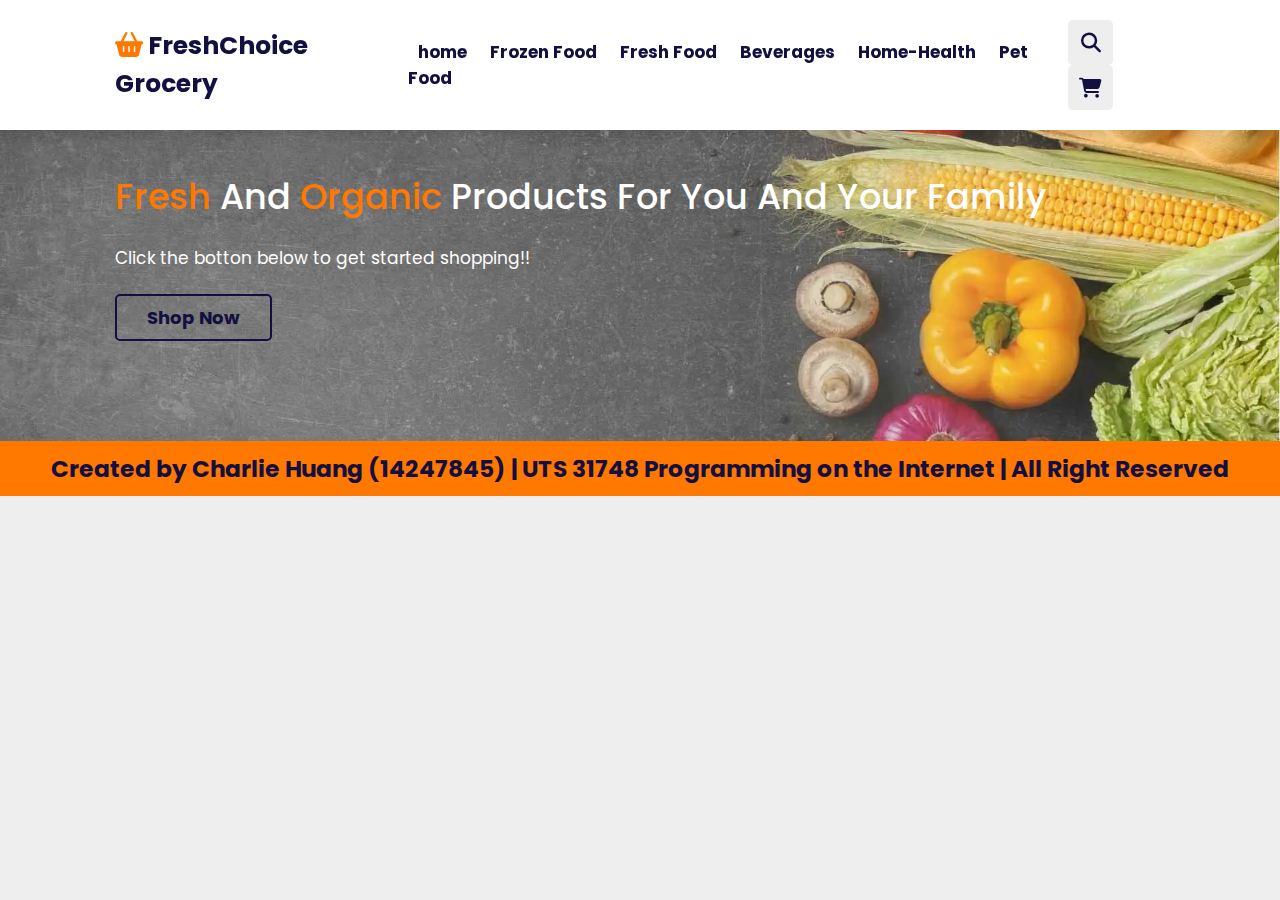
<file: index.html>
<!DOCTYPE html>
<html lang="en">
  <head>
    <meta charset="UTF-8" />
    <meta http-equiv="X-UA-Compatible" content="IE=edge" />
    <meta name="viewport" content="width=device-width, initial-scale=1.0" />
    <title>Grocery Store</title>
    <link
      rel="stylesheet"
      href="https://cdnjs.cloudflare.com/ajax/libs/font-awesome/6.4.0/css/all.min.css"
    />
    <link
      rel="stylesheet"
      href="https://cdn.jsdelivr.net/npm/swiper@9/swiper-bundle.min.css"
    />
    <link rel="stylesheet" href="./style.css" />
  </head>
  <body>
    <header class="header">
      <a href="./index.html" class="logo">
        <i class="fas fa-shopping-basket"></i> FreshChoice Grocery</a
      >
      <nav class="navbar">
        <a href="#home">home</a>
        <a href="./products.html#frozenFood">Frozen Food</a>
        <a href="./products.html#freshFood">Fresh Food</a>
        <a href="./products.html#beverages">Beverages</a>
        <a href="./products.html#homeHealth">Home-Health</a>
        <a href="./products.html#petFood">Pet Food</a>
      </nav>

      <div class="icons">
        <div class="fas fa-bars" id="menu-btn"></div>
        <div class="fas fa-search" id="search-btn"></div>
        <div class="fas fa-shopping-cart" id="cart-btn"></div>
      </div>

      <form action="" class="search-form">
        <input type="search" id="search-box" placeholder="search here..." />
        <label for="search-box" class="fas fa-search"></label>
      </form>

      <div class="shopping-cart">
        <div class="box">Shopping Cart</div>
        <hr />
        <div id="title"></div>
        <div class="cart-total">Total (0 items): $0.00</div>
        <a href="./checkout.html" class="btn" id="checkout-btn">Checkout</a>
      </div>
    </header>
    <!-- Home Section Starts-->
    <section class="home" id="home">
      <div class="content">
        <h3>
          <span>Fresh</span> and <span>Organic</span> products for you and your
          family
        </h3>
        <p>Click the botton below to get started shopping!!</p>
        <a href="./products.html" class="btn">Shop Now</a>
      </div>
    </section>
    <!-- Home Section Ends -->

    <!-- Footer Section Starts -->
    <section class="footer">
      <div class="box-container">
        <div class="box">
          <h3>
            Created by Charlie Huang (14247845) | UTS 31748 Programming on the
            Internet | All Right Reserved
          </h3>
        </div>
      </div>
    </section>
    <!-- Footer Section Ends -->
    <script src="https://cdn.jsdelivr.net/npm/swiper@9/swiper-bundle.min.js"></script>
    <script src="./script.js"></script>
    <script src="./addToCart.js"></script>
  </body>
</html>
</file>
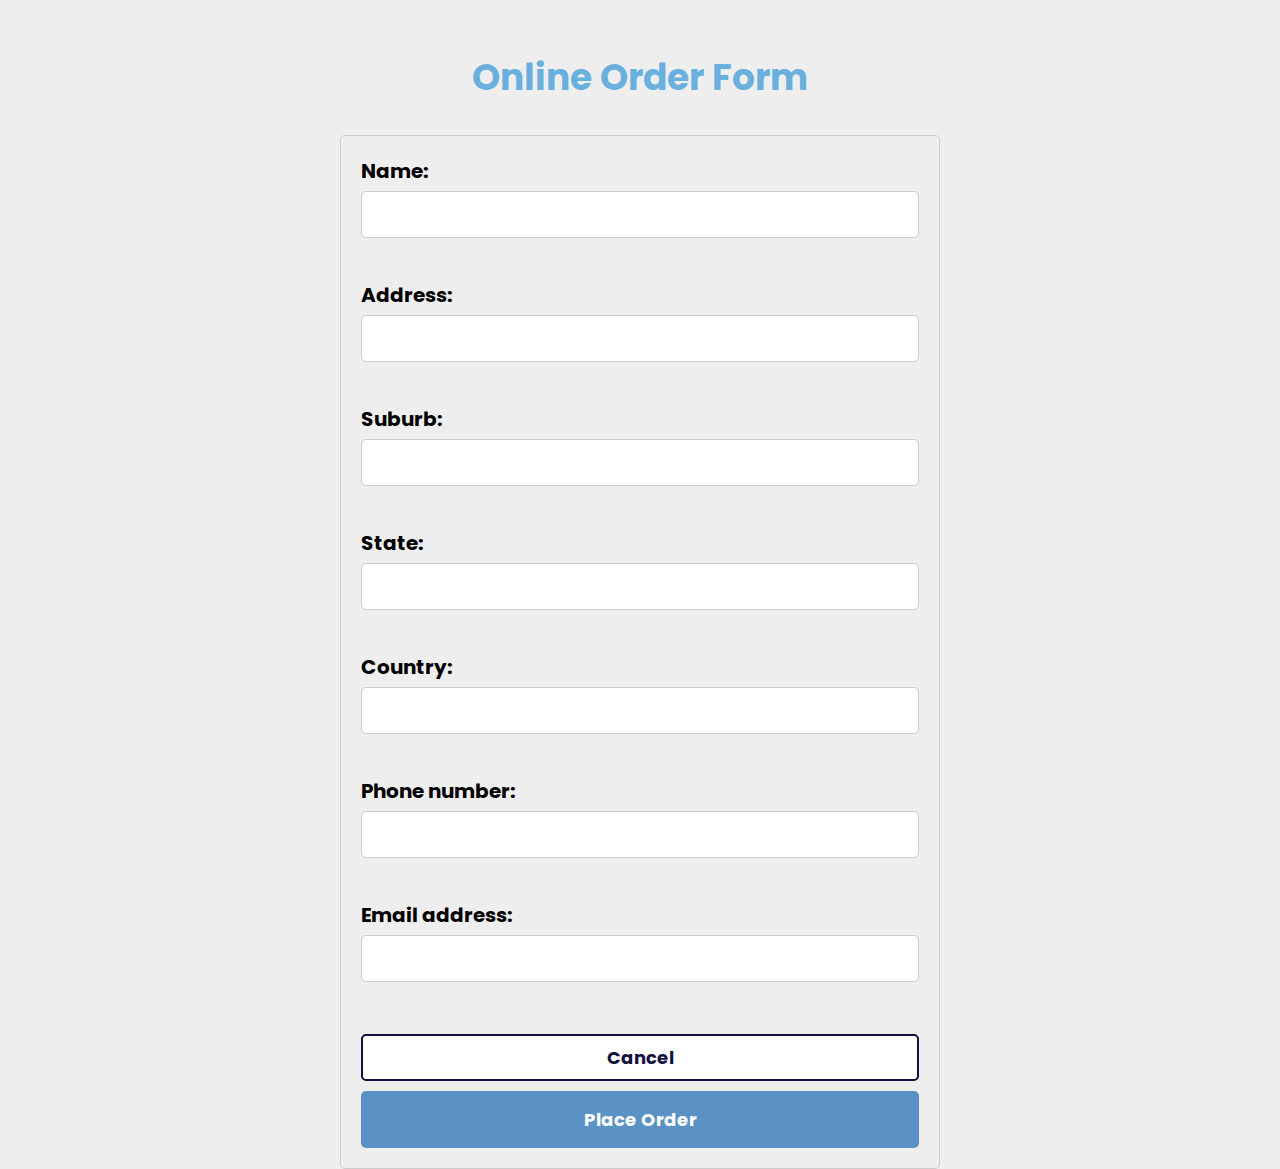
<file: checkout.html>
<!DOCTYPE html>
<html lang="en">
  <head>
    <meta charset="UTF-8" />
    <meta http-equiv="X-UA-Compatible" content="IE=edge" />
    <meta name="viewport" content="width=device-width, initial-scale=1.0" />
    <link rel="stylesheet" href="style.css" />
    <title>Checkout</title>
  </head>
  <body>
    <h1>Online Order Form</h1>
    <form id="order-form" onsubmit="sendEmail(); reset(); return false;">
      <label for="name">Name:</label>
      <input type="text" id="name" name="name" required="true" /><br /><br />

      <label for="address">Address:</label>
      <input type="text" id="address" name="address" required /><br /><br />

      <label for="suburb">Suburb:</label>
      <input type="text" id="suburb" name="suburb" required /><br /><br />

      <label for="state">State:</label>
      <input type="text" id="state" name="state" required /><br /><br />

      <label for="country">Country:</label>
      <input type="text" id="country" name="country" required /><br /><br />

      <label for="phone">Phone number:</label>
      <input type="tel" id="phone" name="phone" required /><br /><br />

      <label for="email">Email address:</label>
      <input type="email" id="email" name="email" required /><br /><br />
      <button type="button" class="cancel-btn" onclick="location.href='./products.html';">Cancel</button>
      <button type="submit" id="place-order-btn">Place Order</button>
    </form>
    <script src="https://smtpjs.com/v3/smtp.js"></script>
    <script src="sendEmail.js"></script>
  </body>
</html>
</file>
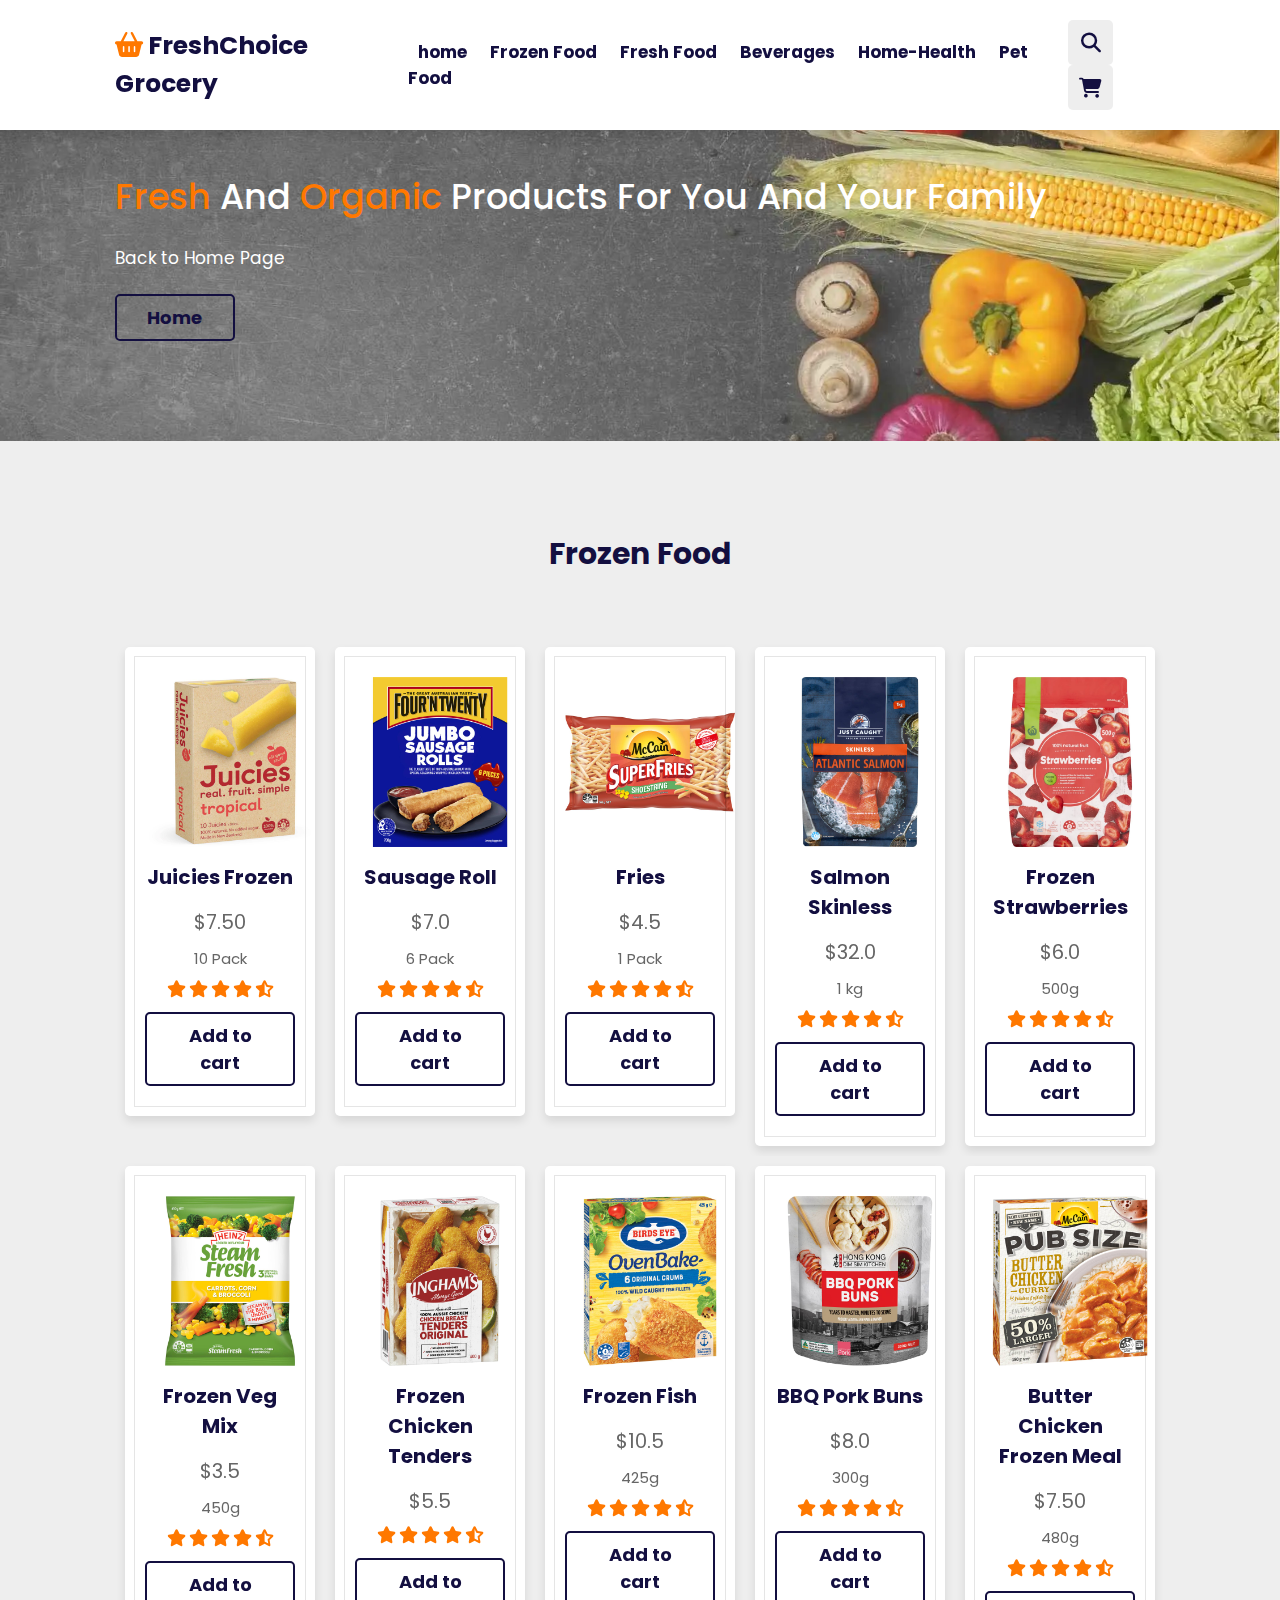
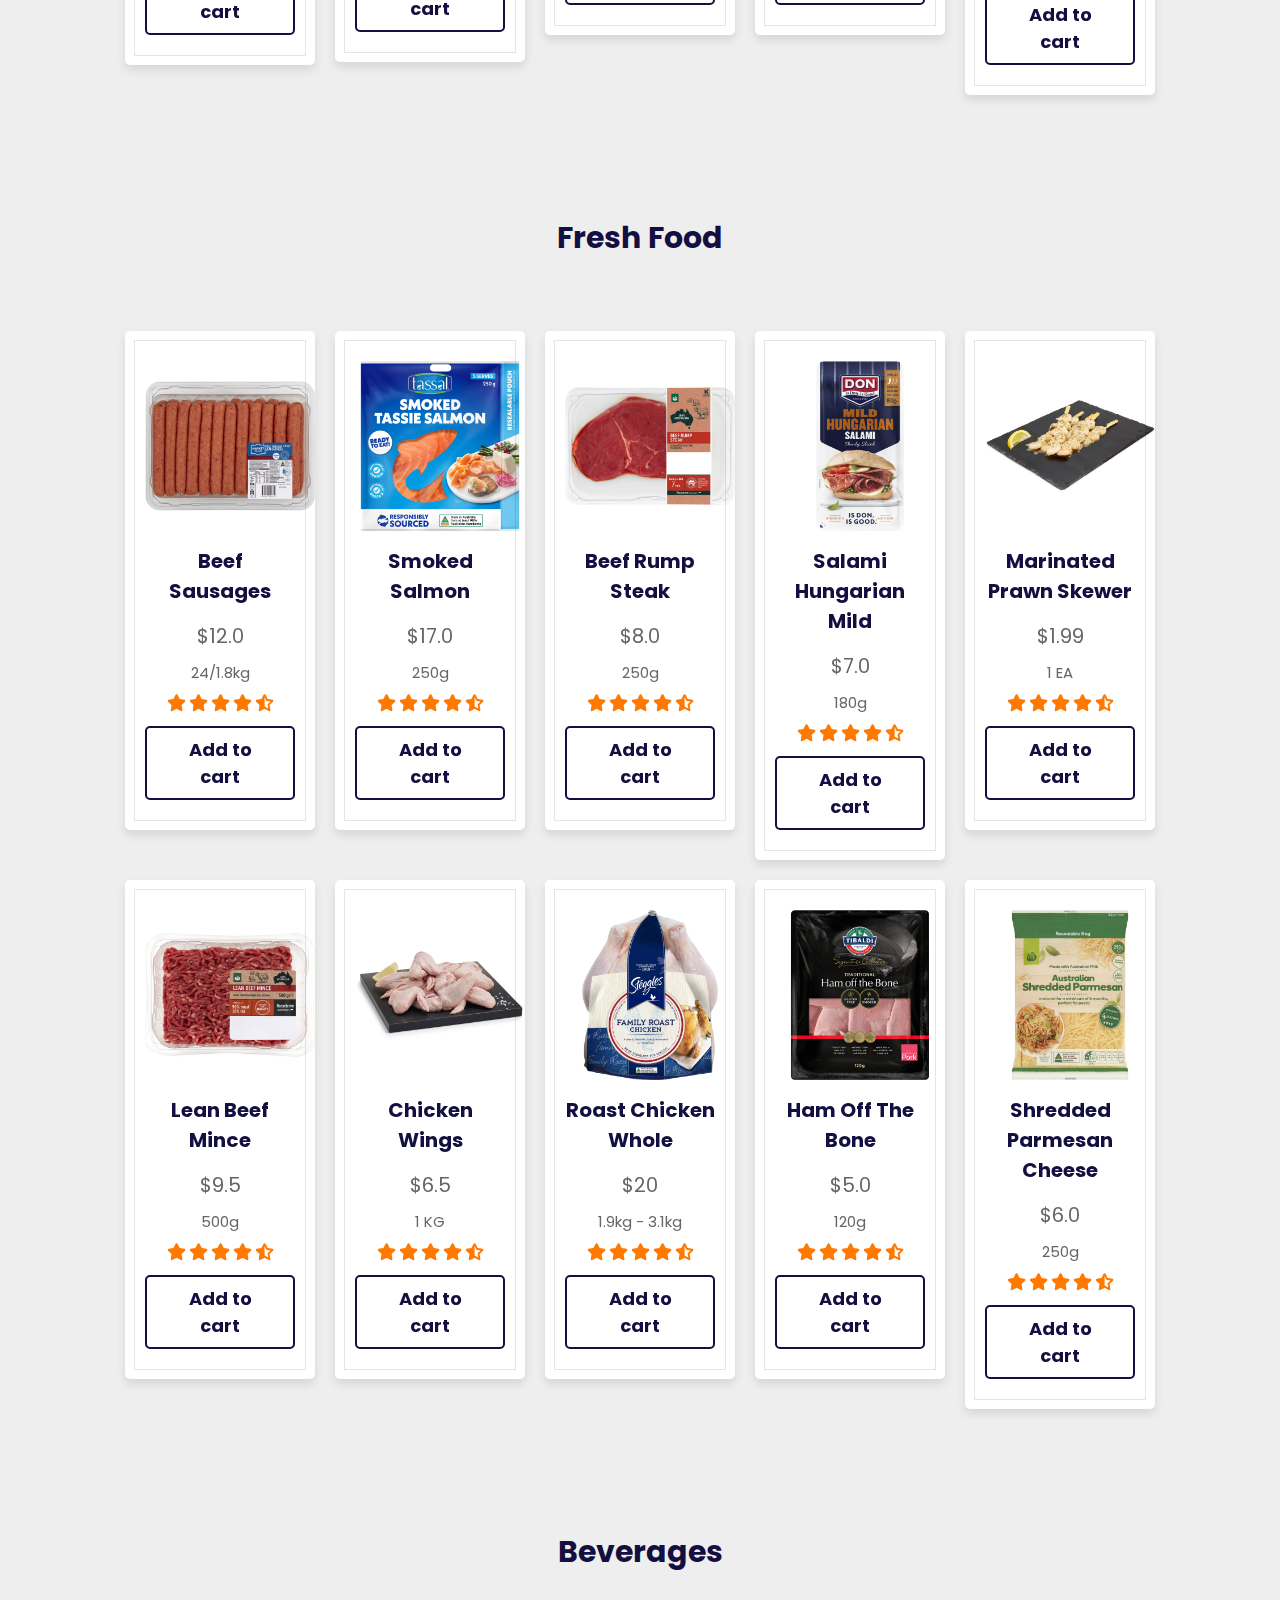
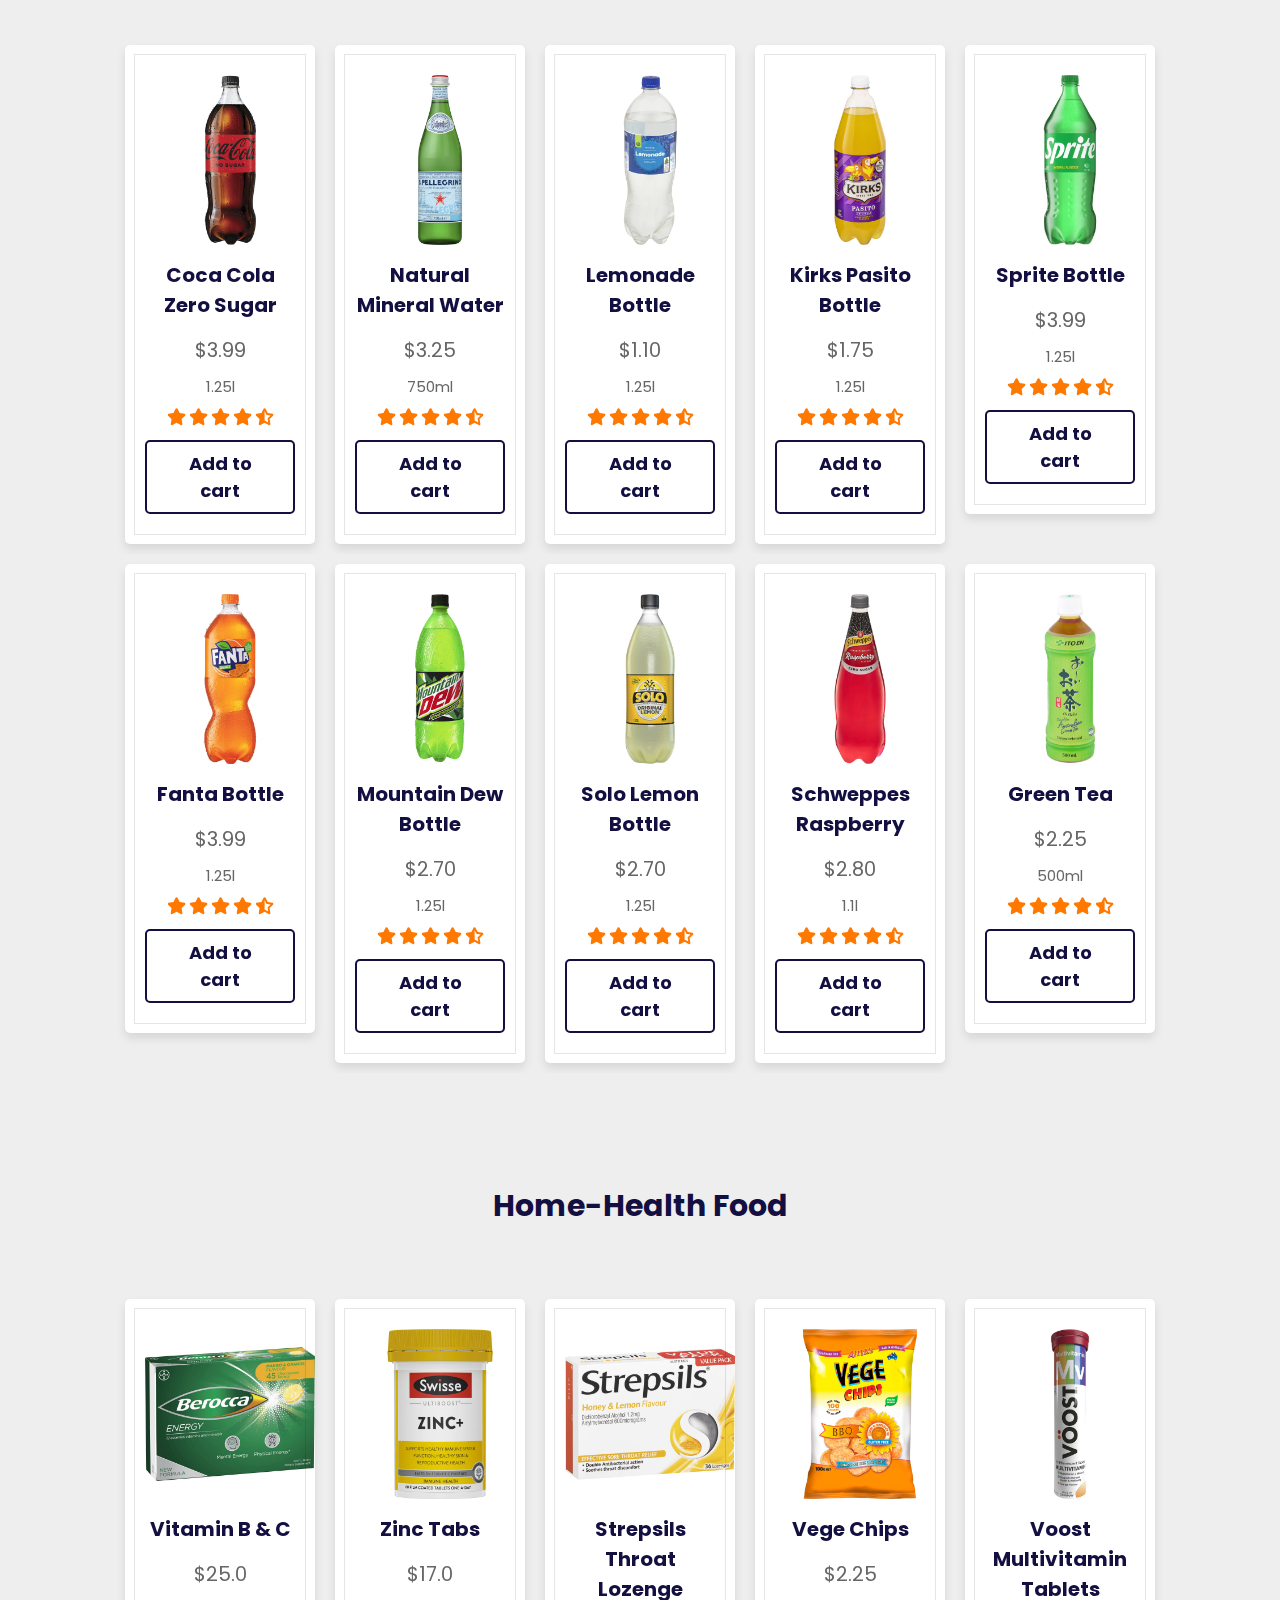
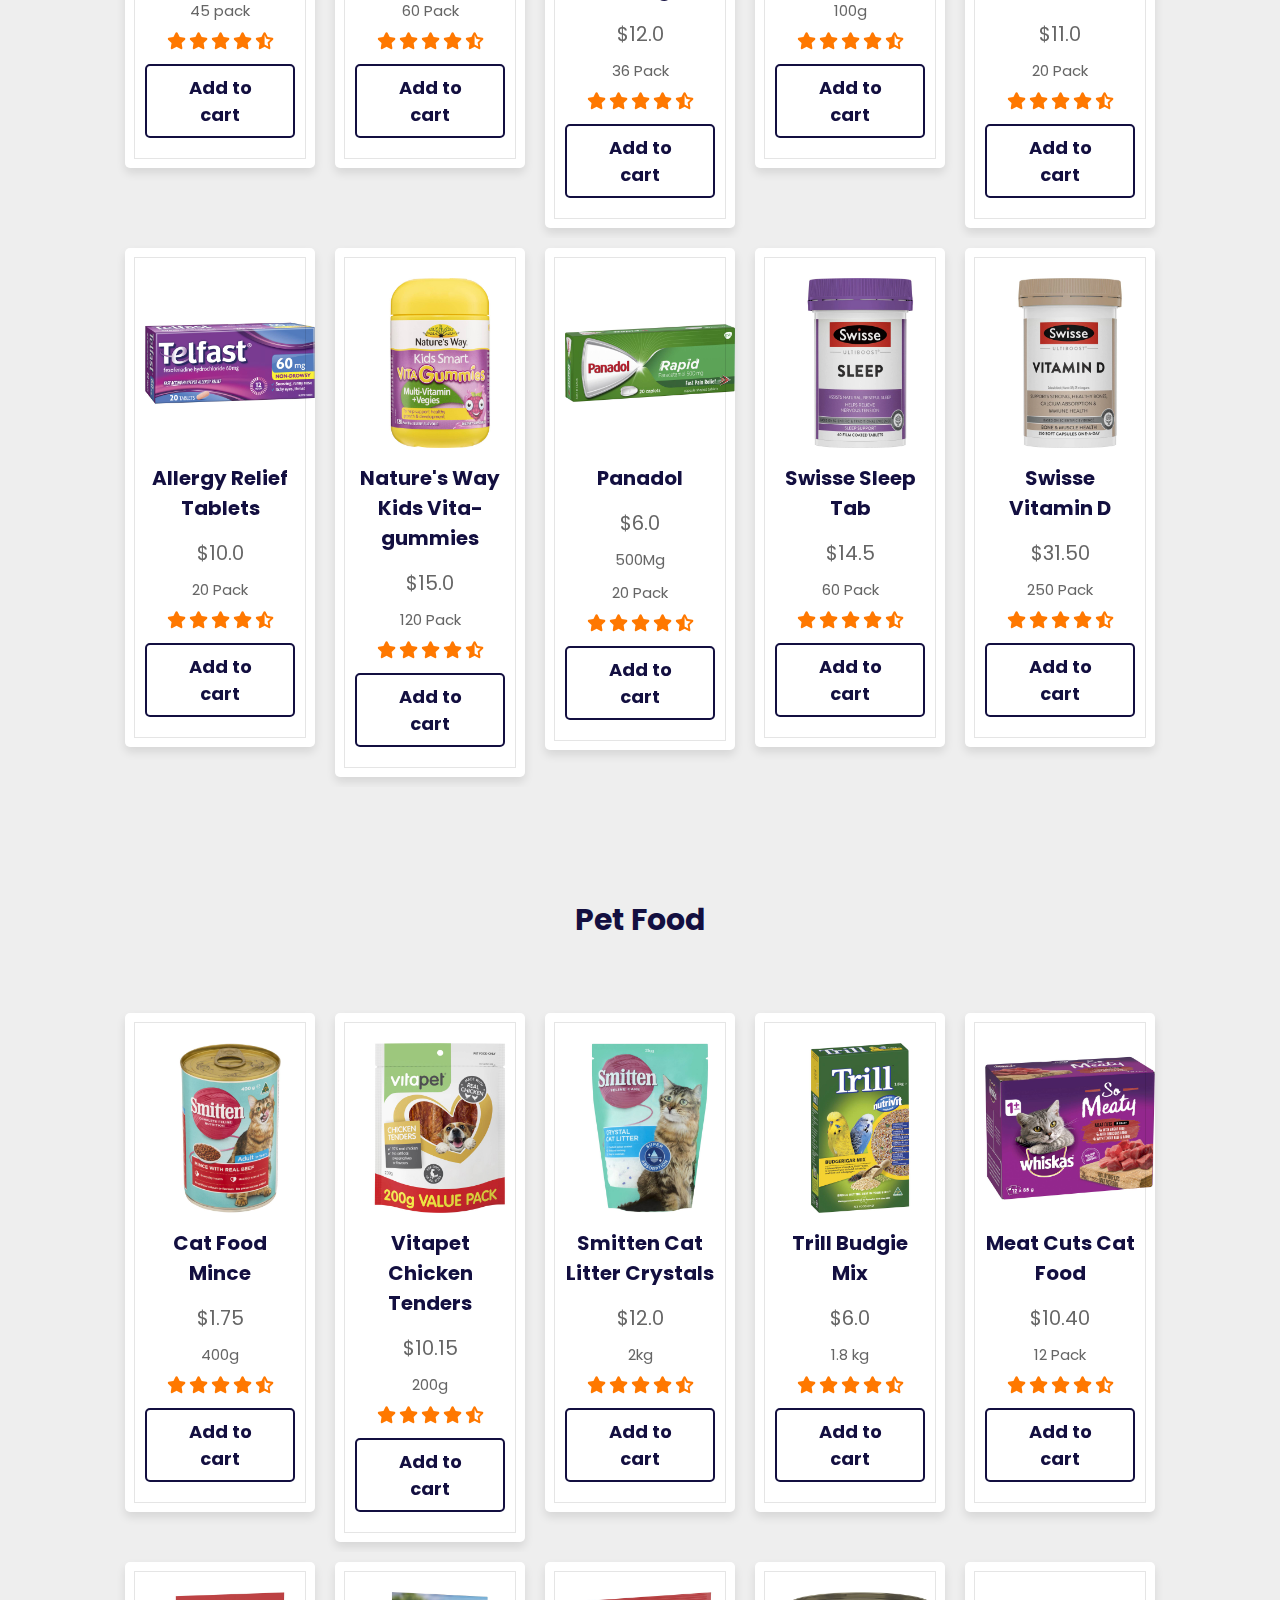
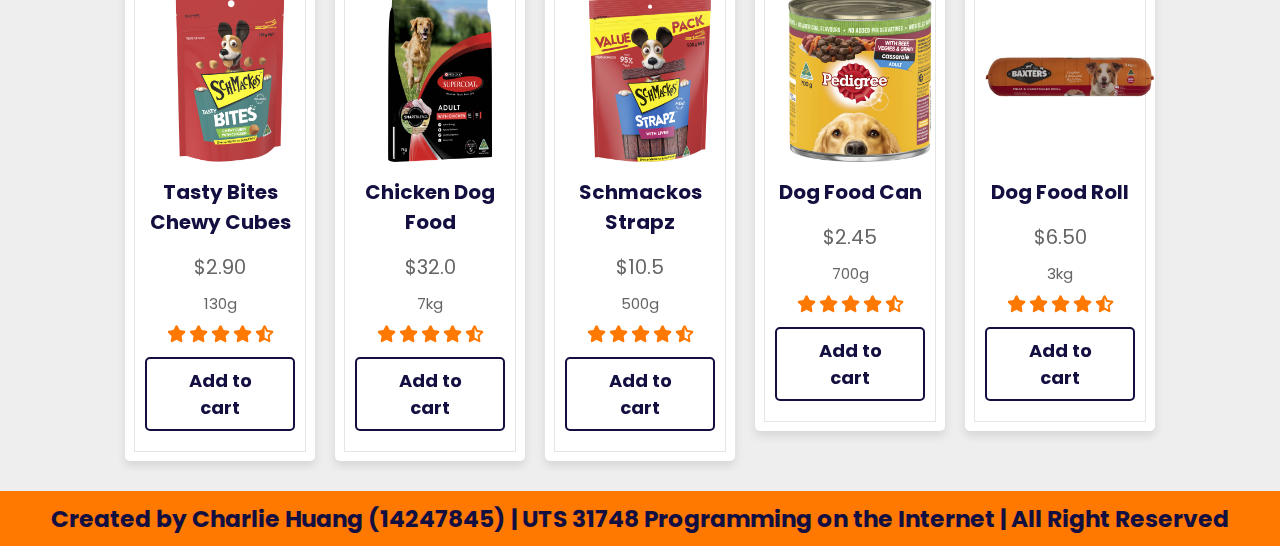
<file: products.html>
<!DOCTYPE html>
<html lang="en">
<head>
    <meta charset="UTF-8">
    <meta http-equiv="X-UA-Compatible" content="IE=edge">
    <meta name="viewport" content="width=device-width, initial-scale=1.0">
    <title>Grocery Store</title>
    <link rel="stylesheet" href="https://cdnjs.cloudflare.com/ajax/libs/font-awesome/6.4.0/css/all.min.css">
    <link rel="stylesheet" href="https://cdn.jsdelivr.net/npm/swiper@9/swiper-bundle.min.css"/>
    <link rel="stylesheet" href="./style.css">
</head>
<body>
<header class="header">
    <a href="./index.html" class="logo"> <i class="fas fa-shopping-basket"></i> FreshChoice Grocery</a>
    <nav class="navbar">
        <a href="./index.html">home</a>
        <a href="#frozenFood">Frozen Food</a>
        <a href="#freshFood">Fresh Food</a>
        <a href="#beverages">Beverages</a>
        <a href="#homeHealth">Home-Health</a>
        <a href="#petFood">Pet Food</a>
    </nav>

    <div class="icons">
        <div class="fas fa-bars" id="menu-btn"></div>
        <div class="fas fa-search" id="search-btn"></div>
        <div class="fas fa-shopping-cart" id="cart-btn"></div>
    </div>

    <form action="" class="search-form">
        <input type="search" id="search-box" placeholder="search here...">
        <label for="search-box" class="fas fa-search"></label>
    </form>

    <div class="shopping-cart">
        <div class="box">Shopping Cart</div><hr/>
            <div id="title"></div>
            <div class="cart-total">Total (0 items): $0.00</div> 
        <a href="./checkout.html" class="btn" id="checkout-btn">Checkout</a>
    </div>
</header> 
<!-- Home Section Starts-->
<section class="home" id="home">
    <div class="content">
        <h3><span>Fresh</span> and <span>Organic</span> products for you and your family</h3>
        <p>Back to Home Page</p>
        <a href="./index.html" class="btn">Home</a>
    </div>
</section>
<!-- Home Section Ends -->

<!-- Frozen Food Section Starts -->
<section class="frozenFood" id="frozenFood">
    <h1 class="heading">Frozen Food</h1>
    <div class="swiper product-slider">
        <div class="swiper-wrapper">
            <div class="swiper-slide box">
                <div id="item1">
                <img src="./images/icypole.jpg" alt="Juicies Tropical Frozen 10 Pack">
                <h3>Juicies Frozen</h3>
                <div class="price">$7.50</div>
                <div class="quantity">10 Pack</div>
                <div class="stars">
                    <i class="fas fa-star"></i>
                    <i class="fas fa-star"></i>
                    <i class="fas fa-star"></i>
                    <i class="fas fa-star"></i>
                    <i class="fas fa-star-half-alt"></i>
                </div>
                <button onclick="addToCart(item1)" class="add-to-cart">Add to cart</button>
                </div>
            </div>
            <div class="swiper-slide box">
                <div id="item2">
                <img src="./images/sausageRoll.jpg" alt="Sausage Roll">
                <h3>Sausage Roll</h3>
                <div class="price">$7.0</div>
                <div class="quantity">6 Pack</div>
                <div class="stars">
                    <i class="fas fa-star"></i>
                    <i class="fas fa-star"></i>
                    <i class="fas fa-star"></i>
                    <i class="fas fa-star"></i>
                    <i class="fas fa-star-half-alt"></i>
                </div>
                <button onclick="addToCart(item2)"  class="add-to-cart">Add to cart</button>
                </div>
            </div>
            <div class="swiper-slide box">
                <div id="item3">
                <img src="./images/fries.jpg" alt="Frozen Fries">
                <h3>Fries</h3>
                <div class="price">$4.5</div>
                <div class="quantity">1 Pack</div>
                <div class="stars">
                    <i class="fas fa-star"></i>
                    <i class="fas fa-star"></i>
                    <i class="fas fa-star"></i>
                    <i class="fas fa-star"></i>
                    <i class="fas fa-star-half-alt"></i>
                </div>
                <button onclick="addToCart(item3)" class="add-to-cart">Add to cart</button>
                </div>
            </div>
            <div class="swiper-slide box">
                <div id="item4">
                <img src="./images/salmon.jpg" alt="Frozen Salmon">
                <h3>Salmon Skinless</h3>
                <div class="price">$32.0</div>
                <div class="quantity">1 kg</div>
                <div class="stars">
                    <i class="fas fa-star"></i>
                    <i class="fas fa-star"></i>
                    <i class="fas fa-star"></i>
                    <i class="fas fa-star"></i>
                    <i class="fas fa-star-half-alt"></i>
                </div>
                <button onclick="addToCart(item4)" class="add-to-cart">Add to cart</button>
                </div>
            </div>
            <div class="swiper-slide box">
                <div id="item5">
                <img src="./images/strawberries.jpg" alt="Frozen Strawberries">
                <h3>Frozen Strawberries</h3>
                <div class="price">$6.0</div>
                <div class="quantity">500g</div>
                <div class="stars">
                    <i class="fas fa-star"></i>
                    <i class="fas fa-star"></i>
                    <i class="fas fa-star"></i>
                    <i class="fas fa-star"></i>
                    <i class="fas fa-star-half-alt"></i>
                </div>
                <button onclick="addToCart(item5)" class="add-to-cart">Add to cart</button>
                </div>
            </div>
        </div>
    </div>
    <div class="swiper product-slider">
        <div class="swiper-wrapper">
            <div class="swiper-slide box">
                <div id="item6">
                <img src="./images/vegmix.jpg" alt="Frozen Veg Mix">
                <h3>Frozen Veg Mix</h3>
                <div class="price">$3.5</div>
                <div class="quantity">450g</div>
                <div class="stars">
                    <i class="fas fa-star"></i>
                    <i class="fas fa-star"></i>
                    <i class="fas fa-star"></i>
                    <i class="fas fa-star"></i>
                    <i class="fas fa-star-half-alt"></i>
                </div>
                <button onclick="addToCart(item6)" class="add-to-cart">Add to cart</button>
                </div>
            </div>
            <div class="swiper-slide box">
                <div id="item7">
                <img src="./images/chickentenders.jpg" alt="Frozen Chicken Tenders">
                <h3>Frozen Chicken Tenders</h3>
                <div class="price">$5.5</div>
                <div class="stars">
                    <i class="fas fa-star"></i>
                    <i class="fas fa-star"></i>
                    <i class="fas fa-star"></i>
                    <i class="fas fa-star"></i>
                    <i class="fas fa-star-half-alt"></i>
                </div>
                <button onclick="addToCart(item7)" class="add-to-cart">Add to cart</button>
                </div>
            </div>
            <div class="swiper-slide box">
                <div id="item8">
                <img src="./images/fish.jpg" alt="Frozen Fish">
                <h3>Frozen Fish</h3>
                <div class="price">$10.5</div>
                <div class="quantity">425g</div>
                <div class="stars">
                    <i class="fas fa-star"></i>
                    <i class="fas fa-star"></i>
                    <i class="fas fa-star"></i>
                    <i class="fas fa-star"></i>
                    <i class="fas fa-star-half-alt"></i>
                </div>
                <button onclick="addToCart(item8)" class="add-to-cart">Add to cart</button>
                </div>
            </div>
            <div class="swiper-slide box">
                <div id="item9">
                <img src="./images/porkbuns.jpg" alt="BBQ Pork Buns">
                <h3>BBQ Pork Buns</h3>
                <div class="price">$8.0</div>
                <div class="quantity">300g</div>
                <div class="stars">
                    <i class="fas fa-star"></i>
                    <i class="fas fa-star"></i>
                    <i class="fas fa-star"></i>
                    <i class="fas fa-star"></i>
                    <i class="fas fa-star-half-alt"></i>
                </div>
                <button onclick="addToCart(item9)" class="add-to-cart">Add to cart</button>
                </div>
            </div>
            <div class="swiper-slide box">
                <div id="item10">
                <img src="./images/butterchicken.jpg" alt="Butter Chicken Frozen Meal">
                <h3>Butter Chicken Frozen Meal</h3>
                <div class="price">$7.50</div>
                <div class="quantity">480g</div>
                <div class="stars">
                    <i class="fas fa-star"></i>
                    <i class="fas fa-star"></i>
                    <i class="fas fa-star"></i>
                    <i class="fas fa-star"></i>
                    <i class="fas fa-star-half-alt"></i>
                </div>
                <button onclick="addToCart(item10)" class="add-to-cart">Add to cart</button>
                </div>
            </div>
        </div>
    </div>
</section>
<!-- Frozen Food Section Ends -->
<!-- Fresh Food Section Starts -->
<section class="freshFood" id="freshFood">
    <h1 class="heading">Fresh Food</h1>
    <div class="swiper product-slider">
        <div class="swiper-wrapper">
            <div class="swiper-slide box">
                <div id="item11">
                <img src="./images/sausage.jpg" alt="Beef Sausages">
                <h3>Beef Sausages</h3>
                <div class="price">$12.0</div>
                <div class="quantity">24/1.8kg</div>
                <div class="stars">
                    <i class="fas fa-star"></i>
                    <i class="fas fa-star"></i>
                    <i class="fas fa-star"></i>
                    <i class="fas fa-star"></i>
                    <i class="fas fa-star-half-alt"></i>
                </div>
                <button onclick="addToCart(item11)" class="add-to-cart">Add to cart</button>
                </div>
            </div>
            <div class="swiper-slide box">
                <div id="item12">
                <img src="./images/freshSalmon.jpg" alt="Tassal Smoked Salmon">
                <h3>Smoked Salmon</h3>
                <div class="price">$17.0</div>
                <div class="quantity">250g</div>
                <div class="stars">
                    <i class="fas fa-star"></i>
                    <i class="fas fa-star"></i>
                    <i class="fas fa-star"></i>
                    <i class="fas fa-star"></i>
                    <i class="fas fa-star-half-alt"></i>
                </div>
                <button onclick="addToCart(item12)" class="add-to-cart">Add to cart</button>
                </div>
            </div>
            <div class="swiper-slide box">
                <div id="item13">
                <img src="./images/beef.jpg" alt="Beef Rump Steak">
                <h3>Beef Rump Steak</h3>
                <div class="price">$8.0</div>
                <div class="quantity">250g</div>
                <div class="stars">
                    <i class="fas fa-star"></i>
                    <i class="fas fa-star"></i>
                    <i class="fas fa-star"></i>
                    <i class="fas fa-star"></i>
                    <i class="fas fa-star-half-alt"></i>
                </div>
                <button onclick="addToCart(item13)" class="add-to-cart">Add to cart</button>
                </div>
            </div>
            <div class="swiper-slide box">
                <div id="item14">
                <img src="./images/salami.jpg" alt="Salami Hungarian Mild">
                <h3>Salami Hungarian Mild</h3>
                <div class="price">$7.0</div>
                <div class="quantity">180g</div>
                <div class="stars">
                    <i class="fas fa-star"></i>
                    <i class="fas fa-star"></i>
                    <i class="fas fa-star"></i>
                    <i class="fas fa-star"></i>
                    <i class="fas fa-star-half-alt"></i>
                </div>
                <button onclick="addToCart(item14)" class="add-to-cart">Add to cart</button>
                </div>
            </div>
            <div class="swiper-slide box">
                <div id="item15">
                <img src="./images/skewer.jpg" alt="Marinated Prawn Skewer">
                <h3>Marinated Prawn Skewer</h3>
                <div class="price">$1.99</div>
                <div class="quantity">1 EA</div>
                <div class="stars">
                    <i class="fas fa-star"></i>
                    <i class="fas fa-star"></i>
                    <i class="fas fa-star"></i>
                    <i class="fas fa-star"></i>
                    <i class="fas fa-star-half-alt"></i>
                </div>
                <button onclick="addToCart(item15)" class="add-to-cart">Add to cart</button>
                </div>
            </div>
        </div>
    </div>
    <div class="swiper product-slider">
        <div class="swiper-wrapper">
            <div class="swiper-slide box">
                <div id="item16">
                <img src="./images/beefMince.jpg" alt="Lean Beef Mince">
                <h3>Lean Beef Mince</h3>
                <div class="price">$9.5</div>
                <div class="quantity">500g</div>
                <div class="stars">
                    <i class="fas fa-star"></i>
                    <i class="fas fa-star"></i>
                    <i class="fas fa-star"></i>
                    <i class="fas fa-star"></i>
                    <i class="fas fa-star-half-alt"></i>
                </div>
                <button onclick="addToCart(item16)" class="add-to-cart">Add to cart</button>
                </div>
            </div>
            <div class="swiper-slide box">
                <div id="item17">
                <img src="./images/chickenWings.jpg" alt="Chicken Wings">
                <h3>Chicken Wings </h3>
                <div class="price">$6.5</div>
                <div class="quantity">1 KG</div>
                <div class="stars">
                    <i class="fas fa-star"></i>
                    <i class="fas fa-star"></i>
                    <i class="fas fa-star"></i>
                    <i class="fas fa-star"></i>
                    <i class="fas fa-star-half-alt"></i>
                </div>
                <button onclick="addToCart(item17)" class="add-to-cart">Add to cart</button>
                </div>
            </div>
            <div class="swiper-slide box">
                <div id="item18">
                <img src="./images/chicken.jpg" alt="Roast Chicken Whole">
                <h3>Roast Chicken Whole</h3>
                <div class="price">$20</div>
                <div class="quantity">1.9kg - 3.1kg</div>
                <div class="stars">
                    <i class="fas fa-star"></i>
                    <i class="fas fa-star"></i>
                    <i class="fas fa-star"></i>
                    <i class="fas fa-star"></i>
                    <i class="fas fa-star-half-alt"></i>
                </div>
                <button onclick="addToCart(item18)" class="add-to-cart">Add to cart</button>
                </div>
            </div>
            <div class="swiper-slide box">
                <div id="item19">
                <img src="./images/ham.jpg" alt="Ham Off The Bone">
                <h3>Ham Off The Bone</h3>
                <div class="price">$5.0</div>
                <div class="quantity">120g</div>
                <div class="stars">
                    <i class="fas fa-star"></i>
                    <i class="fas fa-star"></i>
                    <i class="fas fa-star"></i>
                    <i class="fas fa-star"></i>
                    <i class="fas fa-star-half-alt"></i>
                </div>
                <button onclick="addToCart(item19)" class="add-to-cart">Add to cart</button>
                </div>
            </div>
            <div class="swiper-slide box">
                <div id="item20">
                <img src="./images/cheese.jpg" alt="Shredded Parmesan Cheese">
                <h3>Shredded Parmesan Cheese</h3>
                <div class="price">$6.0</div>
                <div class="quantity">250g</div>
                <div class="stars">
                    <i class="fas fa-star"></i>
                    <i class="fas fa-star"></i>
                    <i class="fas fa-star"></i>
                    <i class="fas fa-star"></i>
                    <i class="fas fa-star-half-alt"></i>
                </div>
                <button onclick="addToCart(item20)" class="add-to-cart">Add to cart</button>
                </div>
            </div>
        </div>
    </div>
</section>
<!-- Fresh Food Section Ends --> 
<!-- Beverages Section Starts -->
<section class="beverages" id="beverages">
    <h1 class="heading">Beverages</h1>
    <div class="swiper product-slider">
        <div class="swiper-wrapper">
            <div class="swiper-slide box">
                <div id="item21">
                <img src="./images/coke.jpg" alt="Coca Cola">
                <h3>Coca Cola Zero Sugar</h3>
                <div class="price">$3.99</div>
                <div class="quantity">1.25l</div>
                <div class="stars">
                    <i class="fas fa-star"></i>
                    <i class="fas fa-star"></i>
                    <i class="fas fa-star"></i>
                    <i class="fas fa-star"></i>
                    <i class="fas fa-star-half-alt"></i>
                </div>
                <button onclick="addToCart(item21)" class="add-to-cart">Add to cart</button>
                </div>
            </div>
            <div class="swiper-slide box">
                <div id="item22">
                <img src="./images/mineralWater.jpg" alt="Natural Mineral Water">
                <h3>Natural Mineral Water</h3>
                <div class="price">$3.25</div>
                <div class="quantity">750ml</div>
                <div class="stars">
                    <i class="fas fa-star"></i>
                    <i class="fas fa-star"></i>
                    <i class="fas fa-star"></i>
                    <i class="fas fa-star"></i>
                    <i class="fas fa-star-half-alt"></i>
                </div>
                <button onclick="addToCart(item22)" class="add-to-cart">Add to cart</button>
                </div>
            </div>
            <div class="swiper-slide box">
                <div id="item23">
                <img src="./images/lemonade.jpg" alt="Lemonade Bottle">
                <h3>Lemonade Bottle</h3>
                <div class="price">$1.10</div>
                <div class="quantity">1.25l</div>
                <div class="stars">
                    <i class="fas fa-star"></i>
                    <i class="fas fa-star"></i>
                    <i class="fas fa-star"></i>
                    <i class="fas fa-star"></i>
                    <i class="fas fa-star-half-alt"></i>
                </div>
                <button onclick="addToCart(item23)" class="add-to-cart">Add to cart</button>
                </div>
            </div>
            <div class="swiper-slide box">
                <div id="item24">
                <img src="./images/kirks.jpg" alt="Kirks Pasito Bottle">
                <h3>Kirks Pasito Bottle</h3>
                <div class="price">$1.75</div>
                <div class="quantity">1.25l</div>
                <div class="stars">
                    <i class="fas fa-star"></i>
                    <i class="fas fa-star"></i>
                    <i class="fas fa-star"></i>
                    <i class="fas fa-star"></i>
                    <i class="fas fa-star-half-alt"></i>
                </div>
                <button onclick="addToCart(item24)" class="add-to-cart">Add to cart</button>
                </div>
            </div>
            <div class="swiper-slide box">
                <div id="item25">
                <img src="./images/sprite.jpg" alt="Sprite Bottle">
                <h3>Sprite Bottle</h3>
                <div class="price">$3.99</div>
                <div class="quantity">1.25l</div>
                <div class="stars">
                    <i class="fas fa-star"></i>
                    <i class="fas fa-star"></i>
                    <i class="fas fa-star"></i>
                    <i class="fas fa-star"></i>
                    <i class="fas fa-star-half-alt"></i>
                </div>
                <button onclick="addToCart(item25)" class="add-to-cart">Add to cart</button>
                </div>
            </div>
        </div>
    </div>
    <div class="swiper product-slider">
        <div class="swiper-wrapper">
            <div class="swiper-slide box">
                <div id="item26">
                <img src="./images/fanta.jpg" alt="Fanta Bottle">
                <h3>Fanta Bottle</h3>
                <div class="price">$3.99</div>
                <div class="quantity">1.25l</div>
                <div class="stars">
                    <i class="fas fa-star"></i>
                    <i class="fas fa-star"></i>
                    <i class="fas fa-star"></i>
                    <i class="fas fa-star"></i>
                    <i class="fas fa-star-half-alt"></i>
                </div>
                <button onclick="addToCart(item26)" class="add-to-cart">Add to cart</button>
                </div>
            </div>
            <div class="swiper-slide box">
                <div id="item27">
                <img src="./images/mountaindew.jpg" alt="Mountain Dew Bottle">
                <h3>Mountain Dew Bottle</h3>
                <div class="price">$2.70</div>
                <div class="quantity">1.25l</div>
                <div class="stars">
                    <i class="fas fa-star"></i>
                    <i class="fas fa-star"></i>
                    <i class="fas fa-star"></i>
                    <i class="fas fa-star"></i>
                    <i class="fas fa-star-half-alt"></i>
                </div>
                <button onclick="addToCart(item27)" class="add-to-cart">Add to cart</button>
                </div>
            </div>
            <div class="swiper-slide box">
                <div id="item28">
                <img src="./images/solo.jpg" alt="Solo Lemon Bottle">
                <h3>Solo Lemon Bottle</h3>
                <div class="price">$2.70</div>
                <div class="quantity">1.25l</div>
                <div class="stars">
                    <i class="fas fa-star"></i>
                    <i class="fas fa-star"></i>
                    <i class="fas fa-star"></i>
                    <i class="fas fa-star"></i>
                    <i class="fas fa-star-half-alt"></i>
                </div>
                <button onclick="addToCart(item28)" class="add-to-cart">Add to cart</button>
                </div>
            </div>
            <div class="swiper-slide box">
                <div id="item29">
                <img src="./images/schweppesRaspberry.jpg" alt="Schweppes Raspberry">
                <h3>Schweppes Raspberry</h3>
                <div class="price">$2.80</div>
                <div class="quantity">1.1l</div>
                <div class="stars">
                    <i class="fas fa-star"></i>
                    <i class="fas fa-star"></i>
                    <i class="fas fa-star"></i>
                    <i class="fas fa-star"></i>
                    <i class="fas fa-star-half-alt"></i>
                </div>
                <button onclick="addToCart(item29)" class="add-to-cart">Add to cart</button>
                </div>
            </div>
            <div class="swiper-slide box">
                <div id="item30">
                <img src="./images/greenTea.jpg" alt="Green Tea">
                <h3>Green Tea</h3>
                <div class="price">$2.25</div>
                <div class="quantity">500ml</div>
                <div class="stars">
                    <i class="fas fa-star"></i>
                    <i class="fas fa-star"></i>
                    <i class="fas fa-star"></i>
                    <i class="fas fa-star"></i>
                    <i class="fas fa-star-half-alt"></i>
                </div>
                <button onclick="addToCart(item30)" class="add-to-cart">Add to cart</button>
                </div>
            </div>
        </div>
    </div>
</section>
<!-- Beverages Section Ends -->
<!-- Home-Health Food Section Starts -->
<section class="homeHealth" id="homeHealth">
    <h1 class="heading">Home-Health Food</h1>
    <div class="swiper product-slider">
        <div class="swiper-wrapper">
            <div class="swiper-slide box">
                <div id="item31">
                <img src="./images/vitamin.jpg" alt="Vitamin">
                <h3>Vitamin B & C</h3>
                <div class="price">$25.0</div>
                <div class="quantity">45 pack</div>
                <div class="stars">
                    <i class="fas fa-star"></i>
                    <i class="fas fa-star"></i>
                    <i class="fas fa-star"></i>
                    <i class="fas fa-star"></i>
                    <i class="fas fa-star-half-alt"></i>
                </div>
                <button onclick="addToCart(item31)" class="add-to-cart">Add to cart</button>
                </div>
            </div>
            <div class="swiper-slide box">
                <div id="item32">
                <img src="./images/zinc.jpg" alt="Zinc Tabs">
                <h3>Zinc Tabs</h3>
                <div class="price">$17.0</div>
                <div class="quantity">60 Pack</div>
                <div class="stars">
                    <i class="fas fa-star"></i>
                    <i class="fas fa-star"></i>
                    <i class="fas fa-star"></i>
                    <i class="fas fa-star"></i>
                    <i class="fas fa-star-half-alt"></i>
                </div>
                <button onclick="addToCart(item32)" class="add-to-cart">Add to cart</button>
                </div>
            </div>
            <div class="swiper-slide box">
                <div id="item33">
                <img src="./images/strepsils.jpg" alt="Throat Lozenge Honey And Lemon">
                <h3>Strepsils Throat Lozenge</h3>
                <div class="price">$12.0</div>
                <div class="quantity">36 Pack</div>
                <div class="stars">
                    <i class="fas fa-star"></i>
                    <i class="fas fa-star"></i>
                    <i class="fas fa-star"></i>
                    <i class="fas fa-star"></i>
                    <i class="fas fa-star-half-alt"></i>
                </div>
                <button onclick="addToCart(item33)" class="add-to-cart">Add to cart</button>
                </div>
            </div>
            <div class="swiper-slide box">
                <div id="item34">
                <img src="./images/vegeChips.jpg" alt="Vege Chips">
                <h3>Vege Chips</h3>
                <div class="price">$2.25</div>
                <div class="quantity">100g</div>
                <div class="stars">
                    <i class="fas fa-star"></i>
                    <i class="fas fa-star"></i>
                    <i class="fas fa-star"></i>
                    <i class="fas fa-star"></i>
                    <i class="fas fa-star-half-alt"></i>
                </div>
                <button onclick="addToCart(item34)" class="add-to-cart">Add to cart</button>
                </div>
            </div>
            <div class="swiper-slide box">
                <div id="item35">
                <img src="./images/vitaminTab.jpg" alt="Voost Multivitamin Tablets">
                <h3>Voost Multivitamin Tablets</h3>
                <div class="price">$11.0</div>
                <div class="quantity">20 Pack</div>
                <div class="stars">
                    <i class="fas fa-star"></i>
                    <i class="fas fa-star"></i>
                    <i class="fas fa-star"></i>
                    <i class="fas fa-star"></i>
                    <i class="fas fa-star-half-alt"></i>
                </div>
                <button onclick="addToCart(item35)" class="add-to-cart">Add to cart</button>
                </div>
            </div>
        </div>
    </div>
    <div class="swiper product-slider">
        <div class="swiper-wrapper">
            <div class="swiper-slide box">
                <div id="item36">
                <img src="./images/allergyRelief.jpg" alt="Allergy Relief Tablets">
                <h3>Allergy Relief Tablets</h3>
                <div class="price">$10.0</div>
                <div class="quantity">20 Pack</div>
                <div class="stars">
                    <i class="fas fa-star"></i>
                    <i class="fas fa-star"></i>
                    <i class="fas fa-star"></i>
                    <i class="fas fa-star"></i>
                    <i class="fas fa-star-half-alt"></i>
                </div>
                <button onclick="addToCart(item36)" class="add-to-cart">Add to cart</button>
                </div>
            </div>
            <div class="swiper-slide box">
                <div id="item37">
                <img src="./images/gummies.jpg" alt="Nature's Way Kids Vita-gummies">
                <h3>Nature's Way Kids Vita-gummies</h3>
                <div class="price">$15.0</div>
                <div class="quantity">120 Pack</div>
                <div class="stars">
                    <i class="fas fa-star"></i>
                    <i class="fas fa-star"></i>
                    <i class="fas fa-star"></i>
                    <i class="fas fa-star"></i>
                    <i class="fas fa-star-half-alt"></i>
                </div>
                <button onclick="addToCart(item37)" class="add-to-cart">Add to cart</button>
                </div>
            </div>
            <div class="swiper-slide box">
                <div id="item38">
                <img src="./images/panadol.jpg" alt="Panadol">
                <h3>Panadol</h3>
                <div class="price">$6.0</div>
                <div class="quantity">500Mg</div>
                <div class="quantity">20 Pack</div>
                <div class="stars">
                    <i class="fas fa-star"></i>
                    <i class="fas fa-star"></i>
                    <i class="fas fa-star"></i>
                    <i class="fas fa-star"></i>
                    <i class="fas fa-star-half-alt"></i>
                </div>
                <button onclick="addToCart(item38)" class="add-to-cart">Add to cart</button>
                </div>
            </div>
            <div class="swiper-slide box">
                <div id="item39">
                <img src="./images/sleepTab.jpg" alt="Sleep Tab">
                <h3>Swisse Sleep Tab</h3>
                <div class="price">$14.5</div>
                <div class="quantity">60 Pack</div>
                <div class="stars">
                    <i class="fas fa-star"></i>
                    <i class="fas fa-star"></i>
                    <i class="fas fa-star"></i>
                    <i class="fas fa-star"></i>
                    <i class="fas fa-star-half-alt"></i>
                </div>
                <button onclick="addToCart(item39)" class="add-to-cart">Add to cart</button>
                </div>
            </div>
            <div class="swiper-slide box">
                <div id="item40">
                <img src="./images/vitaminD.jpg" alt="Vitamin D">
                <h3>Swisse Vitamin D</h3>
                <div class="price">$31.50</div>
                <div class="quantity">250 Pack</div>
                <div class="stars">
                    <i class="fas fa-star"></i>
                    <i class="fas fa-star"></i>
                    <i class="fas fa-star"></i>
                    <i class="fas fa-star"></i>
                    <i class="fas fa-star-half-alt"></i>
                </div>
                <button onclick="addToCart(item40)" class="add-to-cart">Add to cart</button>
                </div>
            </div>
        </div>
    </div>
</section>
<!-- Home-Health Food Section Ends -->
<!-- Pet Food Section Starts -->
<section class="petFood" id="petFood">
    <h1 class="heading">Pet Food</h1>
    <div class="swiper product-slider">
        <div class="swiper-wrapper">
            <div class="swiper-slide box">
                <div id="item41">
                <img src="./images/catMince.jpg" alt="Cat Food Mince">
                <h3>Cat Food Mince</h3>
                <div class="price">$1.75</div>
                <div class="quantity">400g</div>
                <div class="stars">
                    <i class="fas fa-star"></i>
                    <i class="fas fa-star"></i>
                    <i class="fas fa-star"></i>
                    <i class="fas fa-star"></i>
                    <i class="fas fa-star-half-alt"></i>
                </div>
                <button onclick="addToCart(item41)" class="add-to-cart">Add to cart</button>
                </div>
            </div>
            <div class="swiper-slide box">
                <div id="item42">
                <img src="./images/dogChickentenders.jpg" alt="Vitapet Chicken Tenders">
                <h3>Vitapet Chicken Tenders</h3>
                <div class="price">$10.15</div>
                <div class="quantity">200g</div>
                <div class="stars">
                    <i class="fas fa-star"></i>
                    <i class="fas fa-star"></i>
                    <i class="fas fa-star"></i>
                    <i class="fas fa-star"></i>
                    <i class="fas fa-star-half-alt"></i>
                </div>
                <button onclick="addToCart(item42)" class="add-to-cart">Add to cart</button>
                </div>
            </div>
            <div class="swiper-slide box">
                <div id="item43">
                <img src="./images/catLitter.jpg" alt="Smitten Cat Litter Crystals">
                <h3>Smitten Cat Litter Crystals</h3>
                <div class="price">$12.0</div>
                <div class="quantity">2kg</div>
                <div class="stars">
                    <i class="fas fa-star"></i>
                    <i class="fas fa-star"></i>
                    <i class="fas fa-star"></i>
                    <i class="fas fa-star"></i>
                    <i class="fas fa-star-half-alt"></i>
                </div>
                <button onclick="addToCart(item43)" class="add-to-cart">Add to cart</button>
                </div>
            </div>
            <div class="swiper-slide box">
                <div id="item44">
                <img src="./images/budgieMix.jpg" alt="Trill Budgie Mix">
                <h3>Trill Budgie Mix</h3>
                <div class="price">$6.0</div>
                <div class="quantity">1.8 kg</div>
                <div class="stars">
                    <i class="fas fa-star"></i>
                    <i class="fas fa-star"></i>
                    <i class="fas fa-star"></i>
                    <i class="fas fa-star"></i>
                    <i class="fas fa-star-half-alt"></i>
                </div>
                <button onclick="addToCart(item44)" class="add-to-cart">Add to cart</button>
                </div>
            </div>
            <div class="swiper-slide box">
                <div id="item45">
                <img src="./images/meatcut.jpg" alt="Meat Cuts Cat Food">
                <h3>Meat Cuts Cat Food</h3>
                <div class="price">$10.40</div>
                <div class="quantity">12 Pack</div>
                <div class="stars">
                    <i class="fas fa-star"></i>
                    <i class="fas fa-star"></i>
                    <i class="fas fa-star"></i>
                    <i class="fas fa-star"></i>
                    <i class="fas fa-star-half-alt"></i>
                </div>
                <button onclick="addToCart(item45)" class="add-to-cart">Add to cart</button>
                </div>
            </div>
        </div>
    </div>
    <div class="swiper product-slider">
        <div class="swiper-wrapper">
            <div class="swiper-slide box">
                <div id="item46">
                <img src="./images/bites.jpg" alt="Tasty Bites Chewy Cubes">
                <h3>Tasty Bites Chewy Cubes</h3>
                <div class="price">$2.90</div>
                <div class="quantity">130g</div>
                <div class="stars">
                    <i class="fas fa-star"></i>
                    <i class="fas fa-star"></i>
                    <i class="fas fa-star"></i>
                    <i class="fas fa-star"></i>
                    <i class="fas fa-star-half-alt"></i>
                </div>
                <button onclick="addToCart(item46)" class="add-to-cart">Add to cart</button>
                </div>
            </div>
            <div class="swiper-slide box">
                <div id="item47">
                <img src="./images/chickendogfood.jpg" alt="Chicken Dog Food">
                <h3>Chicken Dog Food</h3>
                <div class="price">$32.0</div>
                <div class="quantity">7kg</div>
                <div class="stars">
                    <i class="fas fa-star"></i>
                    <i class="fas fa-star"></i>
                    <i class="fas fa-star"></i>
                    <i class="fas fa-star"></i>
                    <i class="fas fa-star-half-alt"></i>
                </div>
                <button onclick="addToCart(item47)" class="add-to-cart">Add to cart</button>
                </div>
            </div>
            <div class="swiper-slide box">
                <div id="item48">
                <img src="./images/strapz.jpg" alt="Schmackos Strapz">
                <h3>Schmackos Strapz </h3>
                <div class="price">$10.5</div>
                <div class="quantity">500g</div>
                <div class="stars">
                    <i class="fas fa-star"></i>
                    <i class="fas fa-star"></i>
                    <i class="fas fa-star"></i>
                    <i class="fas fa-star"></i>
                    <i class="fas fa-star-half-alt"></i>
                </div>
                <button onclick="addToCart(item48)" class="add-to-cart">Add to cart</button>
                </div>
            </div>
            <div class="swiper-slide box">
                <div id="item49">
                <img src="./images/dogFoodCan.jpg" alt="Dog Food Can">
                <h3>Dog Food Can</h3>
                <div class="price">$2.45</div>
                <div class="quantity">700g</div>
                <div class="stars">
                    <i class="fas fa-star"></i>
                    <i class="fas fa-star"></i>
                    <i class="fas fa-star"></i>
                    <i class="fas fa-star"></i>
                    <i class="fas fa-star-half-alt"></i>
                </div>
                <button onclick="addToCart(item49)" class="add-to-cart">Add to cart</button>
                </div>
            </div>
            <div class="swiper-slide box">
                <div id="item50">
                <img src="./images/dogFoodRoll.jpg" alt="Dog Food Roll">
                <h3>Dog Food Roll</h3>
                <div class="price">$6.50</div>
                <div class="quantity">3kg</div>
                <div class="stars">
                    <i class="fas fa-star"></i>
                    <i class="fas fa-star"></i>
                    <i class="fas fa-star"></i>
                    <i class="fas fa-star"></i>
                    <i class="fas fa-star-half-alt"></i>
                </div>
                <button onclick="addToCart(item50)" class="add-to-cart">Add to cart</button>
                </div>
            </div>
        </div>
    </div>
</section>
<!-- Pet Food Section Ends -->

<!-- Footer Section Starts -->
<section class="footer">
    <div class="box-container">
        <div class="box">
            <h3> Created by Charlie Huang (14247845) | UTS 31748 Programming on the Internet | All Right Reserved</h3>
        </div>
    </div>
</section>
<!-- Footer Section Ends -->
<script src="https://cdn.jsdelivr.net/npm/swiper@9/swiper-bundle.min.js"></script>
<script src="./script.js"></script>
<script src="./addToCart.js"></script>
<script src="./sendEmail.js"></script>
</body>
</html>
</file>
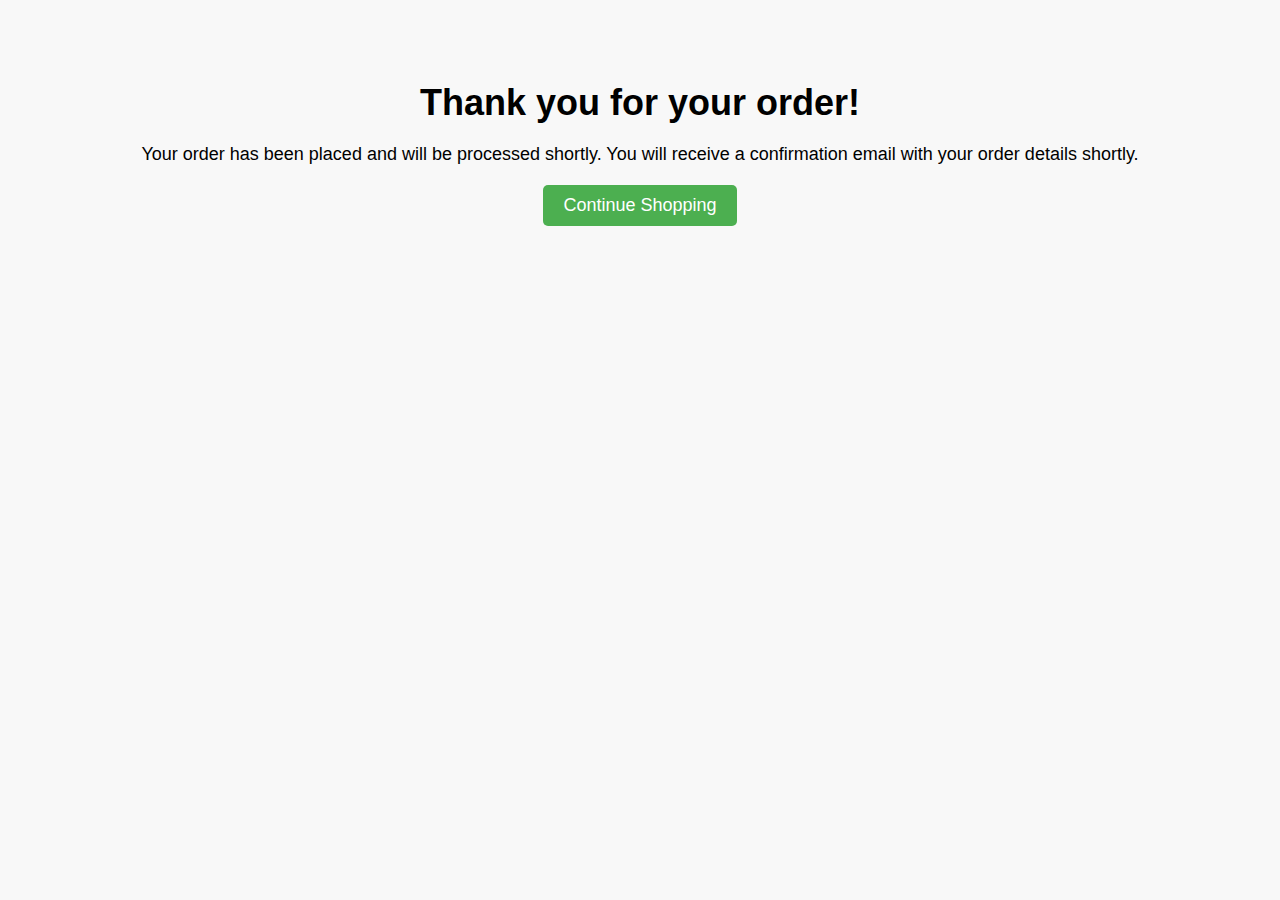
<file: thankyou.html>
<!DOCTYPE html>
<html lang="en">
  <head>
    <meta charset="UTF-8" />
    <meta http-equiv="X-UA-Compatible" content="IE=edge" />
    <meta name="viewport" content="width=device-width, initial-scale=1.0" />
    <title>Thank you for your order!</title>
    <style>
      body {
        background-color: #f8f8f8;
        font-family: Arial, sans-serif;
        text-align: center;
        padding-top: 50px;
      }

      h1 {
        font-size: 36px;
        margin-bottom: 20px;
      }

      p {
        font-size: 18px;
        margin-bottom: 20px;
      }

      button {
        padding: 10px 20px;
        font-size: 18px;
        background-color: #4caf50;
        color: #fff;
        border: none;
        border-radius: 5px;
        cursor: pointer;
      }
    </style>
  </head>
  <body>
    <h1>Thank you for your order!</h1>
    <p>
      Your order has been placed and will be processed shortly. You will receive
      a confirmation email with your order details shortly.
    </p>
    <button onclick="window.location.href='index.html'">
      Continue Shopping
    </button>
  </body>
</html>
</file>
<file: style.css>
@import url("https://fonts.googleapis.com/css2?family=Poppins:wght@100;300;400;500;600&display=swap");

:root {
  --orange: #ff7800;
  --black: #130f40;
  --light-color: #666;
  --box-shadow: 0 0.5rem 1rem rgba(0, 0, 0, 0.1);
  --border: 0.2rem solid rgba(0, 0, 0, 0.1);
  --outline: 0.1rem solid rgba(0, 0, 0, 0.1);
  --outline-hover: 0.2rem solid var(--black);
}

* {
  font-family: "Poppins", sans-serif;
  box-sizing: border-box;
  margin: 0;
  padding: 0;
  outline: none;
  border: none;
  text-decoration: none;
  transition: all 0.3s linear;
}

html {
  font-size: 62.5%;
  overflow-x: hidden;
  scroll-behavior: smooth;
  scroll-padding-top: 7rem;
}

body {
  background: #eee;
}

a {
  color: #000;
  font-size: 24px;
  font-weight: 700;
}

section {
  padding: 2rem 9%;
}

button {
  cursor: pointer;
  background-color: white;
  color: var(--black);
  font-weight: 700;
  padding: 0.8rem 3rem;
  font-size: 1.8rem;
  border-radius: 0.5rem;
  border: 0.2rem solid var(--black);
  margin-top: 1rem;
}

button:hover {
  background: var(--orange);
  color: #fff;
}

.btn {
  margin-top: 1rem;
  display: inline-block;
  padding: 0.8rem 3rem;
  font-size: 1.8rem;
  border-radius: 0.5rem;
  border: 0.2rem solid var(--black);
  color: var(--black);
  cursor: pointer;
}

.btn:hover {
  background: var(--orange);
  color: #fff;
}

.header {
  position: fixed;
  top: 0;
  left: 0;
  right: 0;
  z-index: 100;
  display: flex;
  align-items: center;
  justify-content: space-between;
  padding: 2rem 9%;
  background: #fff;
  box-shadow: var(--box-shadow);
}

.header .logo {
  font-size: 2.5rem;
  font-weight: bolder;
  color: var(--black);
}

.header .logo i {
  color: var(--orange);
}

.header .navbar a {
  font-size: 1.7rem;
  margin: 0 1rem;
  color: var(--black);
}

.header .navbar a:hover {
  color: var(--orange);
}

.header .icons div {
  height: 4.5rem;
  width: 4.5rem;
  line-height: 4.5rem;
  border-radius: 0.5rem;
  background: #eee;
  color: var(--black);
  font-size: 2rem;
  margin-right: 0.3rem;
  text-align: center;
}

.header .icons div:hover {
  background: var(--orange);
  color: #fff;
}

#menu-btn {
  display: none;
}

.header .search-form {
  position: absolute;
  top: 110%;
  right: -110%;
  max-width: 80rem;
  height: 8rem;
  background: #fff;
  border-radius: 0.5rem;
  overflow: hidden;
  display: flex;
  align-items: center;
  box-shadow: var(--box-shadow);
}

.header .search-form.active {
  right: 2rem;
  transition: 0.4s linear;
}

.header .search-form input {
  height: 100%;
  width: 100%;
  background: none;
  text-transform: none;
  font-size: 1.6rem;
  color: var(--black);
}

.header .search-form label {
  font-size: 2.2rem;
  padding-right: 1.5rem;
  color: var(--black);
  cursor: pointer;
}

.header .search-form label:hover {
  color: var(--orange);
}

.search-form {
  display: flex;
}

.fa-search {
  margin-left: auto;
  align-items: center;
}

.header .shopping-cart {
  position: absolute;
  top: 110%;
  right: -110%;
  padding: 1rem;
  border-radius: 0.5rem;
  box-shadow: ver(--box-shadow);
  width: 35rem;
  background: #fff;
  overflow-y: scroll;
  height: 300%;
}

.header .shopping-cart.active {
  right: 2rem;
  transition: 0.4s linear;
}

.header .shopping-cart .box {
  display: flex;
  align-items: center;
  gap: 1rem;
  position: relative;
  margin: 1rem 0;
  font-size: 20px;
}

.header .shopping-cart .box .content h3 {
  color: var(--black);
  font-size: 1.7rem;
  padding-bottom: 1rem;
}

.header .shopping-cart .box .content span {
  color: var(--light-color);
  font-size: 1.5rem;
}

.header .shopping-cart .box .content .quantity {
  padding-left: 1rem;
}

.header .shopping-cart .total {
  font-size: 2.5rem;
  padding: 1rem 0;
  text-align: center;
  color: var(--black);
}

.header .shopping-cart .btn {
  display: block;
  text-align: center;
  margin: 1rem 0;
}

.cart-item img {
  max-width: 100%;
  height: 100px;
}

.shopping-cart .cart-total {
  display: flex;
  justify-content: space-between;
  align-items: center;
  padding: 1rem 0;
  font-size: 1.8rem;
  font-weight: 500;
  color: var(--black);
}

.remove-item {
  top: 0;
  right: 0;
  font-size: 1.5rem;
  color: var(--orange);
  cursor: pointer;
}

.disabled {
  opacity: 0.5;
  pointer-events: none;
}

.home {
  display: flex;
  align-items: center;
  justify-items: center;
  background: url(./images/grocery-store-web-banner.webp) no-repeat;
  background-size: cover;
  background-position: center;
  padding-top: 17rem;
  padding-bottom: 10rem;
}

.home .content h3 {
  color: #fff;
  font-size: 3.5rem;
  text-transform: capitalize;
  font-weight: 500;
  padding-bottom: 1rem;
}

.home .content h3 span {
  color: var(--orange);
}

.home .content p {
  color: #fff;
  font-size: 1.7rem;
  padding: 1rem 0;
  line-height: 1.8;
}

.heading {
  text-align: center;
  padding: 2rem 0;
  padding-bottom: 3rem;
  font-size: 3rem;
  color: var(--black);
}

/* frozenFood */
.frozenFood .product-slider {
  padding: 1rem;
}

.frozenFood .product-slider:first-child {
  margin-bottom: 2rem;
}

.frozenFood .product-slider .box {
  background: #fff;
  border-radius: 0.5rem;
  text-align: center;
  padding: 3rem 2rem;
  outline-offset: -1rem;
  outline: var(--outline);
  box-shadow: var(--box-shadow);
  transition: 0.2s linear;
}

.frozenFood .product-slider .box:hover {
  outline-offset: 0rem;
  outline: var(--outline-hover);
}

.frozenFood .product-slider .box img {
  height: 17rem;
}

.frozenFood .product-slider .box h3 {
  font-size: 2rem;
  color: var(--black);
  padding: 1rem 0;
}

.frozenFood .product-slider .box .price {
  font-size: 2rem;
  color: var(--light-color);
  padding: 0.5rem 0;
}

.frozenFood .product-slider .box .quantity {
  font-size: 1.5rem;
  color: var(--light-color);
  padding: 0.5rem 0;
}

.frozenFood .product-slider .box .stars i {
  font-size: 1.7rem;
  color: var(--orange);
  padding: 0.5rem 0;
}

/* freshFood */
.freshFood .product-slider {
  padding: 1rem;
}

.freshFood .product-slider:first-child {
  margin-bottom: 2rem;
}

.freshFood .product-slider .box {
  background: #fff;
  border-radius: 0.5rem;
  text-align: center;
  padding: 3rem 2rem;
  outline-offset: -1rem;
  outline: var(--outline);
  box-shadow: var(--box-shadow);
  transition: 0.2s linear;
}

.freshFood .product-slider .box:hover {
  outline-offset: 0rem;
  outline: var(--outline-hover);
}

.freshFood .product-slider .box img {
  height: 17rem;
}

.freshFood .product-slider .box h3 {
  font-size: 2rem;
  color: var(--black);
  padding: 1rem 0;
}

.freshFood .product-slider .box .price {
  font-size: 2rem;
  color: var(--light-color);
  padding: 0.5rem 0;
}

.freshFood .product-slider .box .quantity {
  font-size: 1.5rem;
  color: var(--light-color);
  padding: 0.5rem 0;
}

.freshFood .product-slider .box .stars i {
  font-size: 1.7rem;
  color: var(--orange);
  padding: 0.5rem 0;
}

/* beverages */
.beverages .product-slider {
  padding: 1rem;
}

.beverages .product-slider:first-child {
  margin-bottom: 2rem;
}

.beverages .product-slider .box {
  background: #fff;
  border-radius: 0.5rem;
  text-align: center;
  padding: 3rem 2rem;
  outline-offset: -1rem;
  outline: var(--outline);
  box-shadow: var(--box-shadow);
  transition: 0.2s linear;
}

.beverages .product-slider .box:hover {
  outline-offset: 0rem;
  outline: var(--outline-hover);
}

.beverages .product-slider .box img {
  height: 17rem;
}

.beverages .product-slider .box h3 {
  font-size: 2rem;
  color: var(--black);
  padding: 1rem 0;
}

.beverages .product-slider .box .price {
  font-size: 2rem;
  color: var(--light-color);
  padding: 0.5rem 0;
}

.beverages .product-slider .box .quantity {
  font-size: 1.5rem;
  color: var(--light-color);
  padding: 0.5rem 0;
}

.beverages .product-slider .box .stars i {
  font-size: 1.7rem;
  color: var(--orange);
  padding: 0.5rem 0;
}

/* home-health food */
.homeHealth .product-slider {
  padding: 1rem;
}

.homeHealth .product-slider:first-child {
  margin-bottom: 2rem;
}

.homeHealth .product-slider .box {
  background: #fff;
  border-radius: 0.5rem;
  text-align: center;
  padding: 3rem 2rem;
  outline-offset: -1rem;
  outline: var(--outline);
  box-shadow: var(--box-shadow);
  transition: 0.2s linear;
}

.homeHealth .product-slider .box:hover {
  outline-offset: 0rem;
  outline: var(--outline-hover);
}

.homeHealth .product-slider .box img {
  height: 17rem;
}

.homeHealth .product-slider .box h3 {
  font-size: 2rem;
  color: var(--black);
  padding: 1rem 0;
}

.homeHealth .product-slider .box .price {
  font-size: 2rem;
  color: var(--light-color);
  padding: 0.5rem 0;
}

.homeHealth .product-slider .box .quantity {
  font-size: 1.5rem;
  color: var(--light-color);
  padding: 0.5rem 0;
}

.homeHealth .product-slider .box .stars i {
  font-size: 1.7rem;
  color: var(--orange);
  padding: 0.5rem 0;
}

/* Pet food */
.petFood .product-slider {
  padding: 1rem;
}

.petFood .product-slider:first-child {
  margin-bottom: 2rem;
}

.petFood .product-slider .box {
  background: #fff;
  border-radius: 0.5rem;
  text-align: center;
  padding: 3rem 2rem;
  outline-offset: -1rem;
  outline: var(--outline);
  box-shadow: var(--box-shadow);
  transition: 0.2s linear;
}

.petFood .product-slider .box:hover {
  outline-offset: 0rem;
  outline: var(--outline-hover);
}

.petFood .product-slider .box img {
  height: 17rem;
}

.petFood .product-slider .box h3 {
  font-size: 2rem;
  color: var(--black);
  padding: 1rem 0;
}

.petFood .product-slider .box .price {
  font-size: 2rem;
  color: var(--light-color);
  padding: 0.5rem 0;
}

.petFood .product-slider .box .quantity {
  font-size: 1.5rem;
  color: var(--light-color);
  padding: 0.5rem 0;
}

.petFood .product-slider .box .stars i {
  font-size: 1.7rem;
  color: var(--orange);
  padding: 0.5rem 0;
}

.footer {
  font-size: 2rem;
  color: var(--black);
  padding: 1rem 0;
  display: flex;
  align-items: center;
  justify-content: center;
  background: var(--orange);
}
/* media queries */
@media (max-width: 991px) {
  html {
    font-size: 55%;
  }

  .header {
    padding: 2rem;
  }

  section {
    padding: 2rem;
  }
}

@media (max-width: 768px) {
  #menu-btn {
    display: inline-block;
  }

  .header .search-form {
    width: 90%;
  }

  .header .navbar {
    position: absolute;
    top: 110%;
    right: -110%;
    width: 30rem;
    box-shadow: var(--box-shadow);
    border-radius: 0.5rem;
    background: #fff;
  }

  .header .navbar.active {
    right: 2rem;
    transition: 0.4s linear;
  }

  header .navbar a {
    font-size: 2rem;
    margin: 2rem 2.5rem;
    display: block;
  }
}

@media (max-width: 450px) {
  html {
    font-size: 50%;
  }

  .heading {
    font-size: 2.5rem;
  }
}

/* Online order form style */
/* Set some basic styles for the form and its elements */
form {
  display: flex;
  flex-direction: column;
  max-width: 600px;
  margin: 0 auto;
  padding: 20px;
  border: 1px solid #ccc;
  border-radius: 5px;
  font-family: Arial, sans-serif;
}

label {
  font-weight: bold;
  margin-bottom: 5px;
  font-size: 20px;
}

input[type="text"],
input[type="tel"],
input[type="email"] {
  padding: 10px;
  margin-bottom: 20px;
  border: 1px solid #ccc;
  border-radius: 5px;
  font-size: 16px;
}

input[type="text"]:focus,
input[type="tel"]:focus,
input[type="email"]:focus {
  outline: none;
  border-color: #6ab0de;
}

button[type="submit"] {
  padding: 15px;
  background: #5b92c5;
  color: #fff;
  font-size: 18px;
  border: 0;
  outline: none;
  cursor: pointer;
  transition: background-color 0.2s ease;
}

button[type="submit"]:hover {
  background-color: #ff5361;
}

.cancel-btn {
  background: #fff;
}
/* Style the form headings */
h1 {
  text-align: center;
  margin-top: 50px;
  margin-bottom: 30px;
  font-size: 36px;
  color: #6ab0de;
}

/* Style form inputs and labels on smaller screens */
@media screen and (max-width: 600px) {
  label,
  input[type="text"],
  input[type="tel"],
  input[type="email"] {
    margin-bottom: 10px;
    font-size: 14px;
  }
}
</file>
